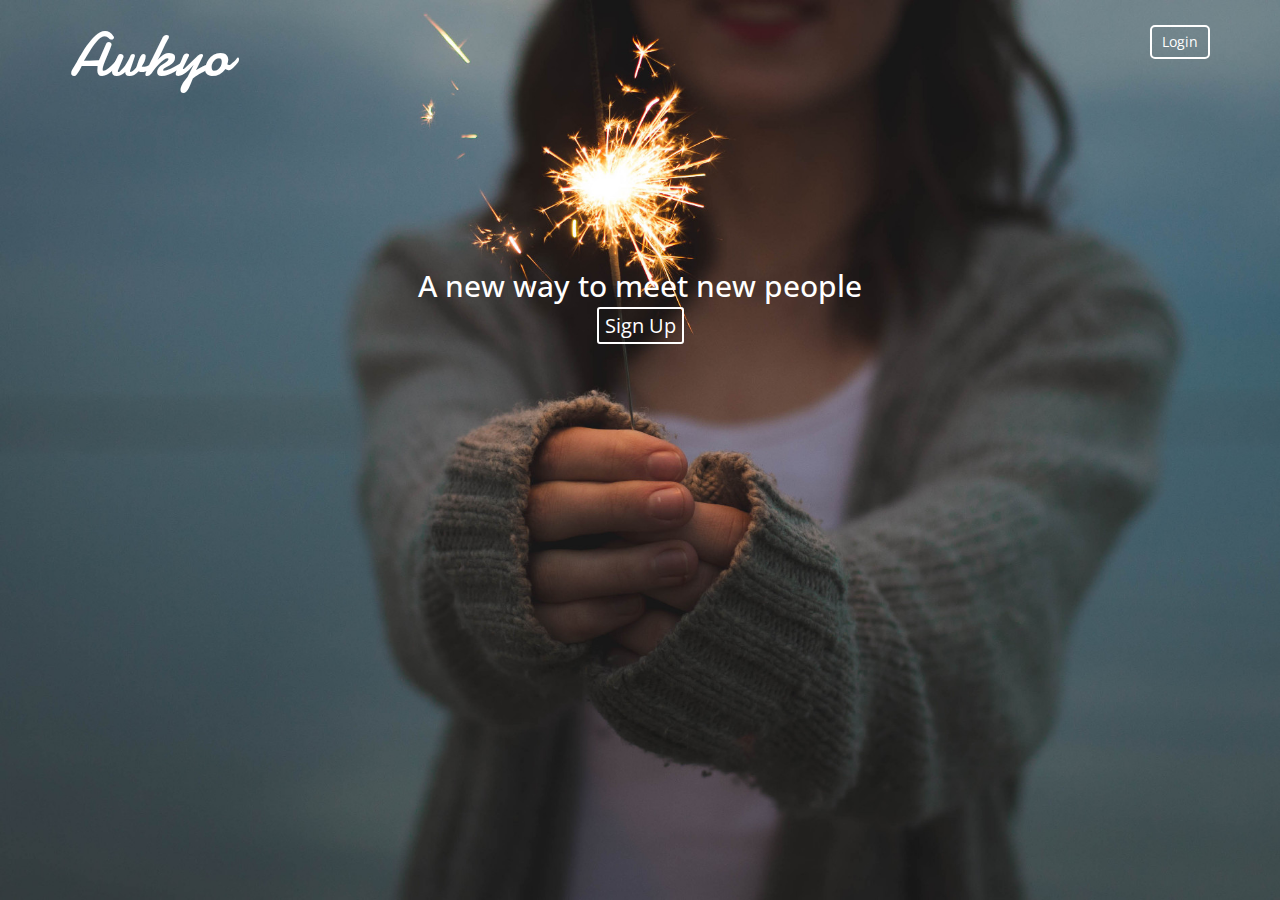
<file: awkyo/index.html>
<html>
<head>
	<meta charset="utf-8">
	<meta name="viewport" content="width=device-width, initial-scale=1">
	<title>Awkyo</title>
	<link href="../css/bootstrap.min.css" rel="stylesheet">
	<link rel="stylesheet" type="text/css" href="styles.css">
	<link href='http://fonts.googleapis.com/css?family=Damion' rel='stylesheet' type='text/css'>
	<link href='http://fonts.googleapis.com/css?family=Open+Sans:300' rel='stylesheet' type='text/css'>

</head>
<body>	
	<div class="jumbotron">

		<div class="header container">
			<h1><a href="">Awkyo</a></h1>
			<a href="" class="pull-right login-btn">Login</a>
		</div>

		<div class="body-message">
				<h2>A new way to meet new people</h2>
				<a href="">Sign Up</a>
		</div>

	</div>

</body>
</html>
</file>
<file: awkyo/styles.css>
.jumbotron {
	background-image: url("./images/awkyo_photo2.jpeg");
  background-size: cover; 
	height: 100%;
	padding-top: 0px;
	margin-bottom: 0px;
}

.header h1 {
	font-family: 'Damion', cursive;
}

.header, .header a {
	color: white;
	text-decoration: none;
}

.header h1, .header a {
	display: inline-block;
}

.header .login-btn{
	margin-top: 25px;
	border: 2px solid white;
	padding: 5px 10px;
	border-radius: 5px;
	text-decoration: none;
	font-family: 'Open Sans', sans-serif;
}

.body-message {
	text-align: center;
	margin-top: 170px;
	color: white;
	font-family: 'Open Sans', sans-serif;
}

.body-message a {
	font-size: 20px;
	color: white;
	border: 2px solid white;
	border-radius: 3px;
	padding: 3px 6px;
	text-decoration: none;
}

@media (max-width: 991px) {
	.jumbotron {
		background-position: 40% 50%;
	}

}

@media (max-width: 500px) {
	.body-message h2 {
		font-size: 20px;
	}
}
</file>
